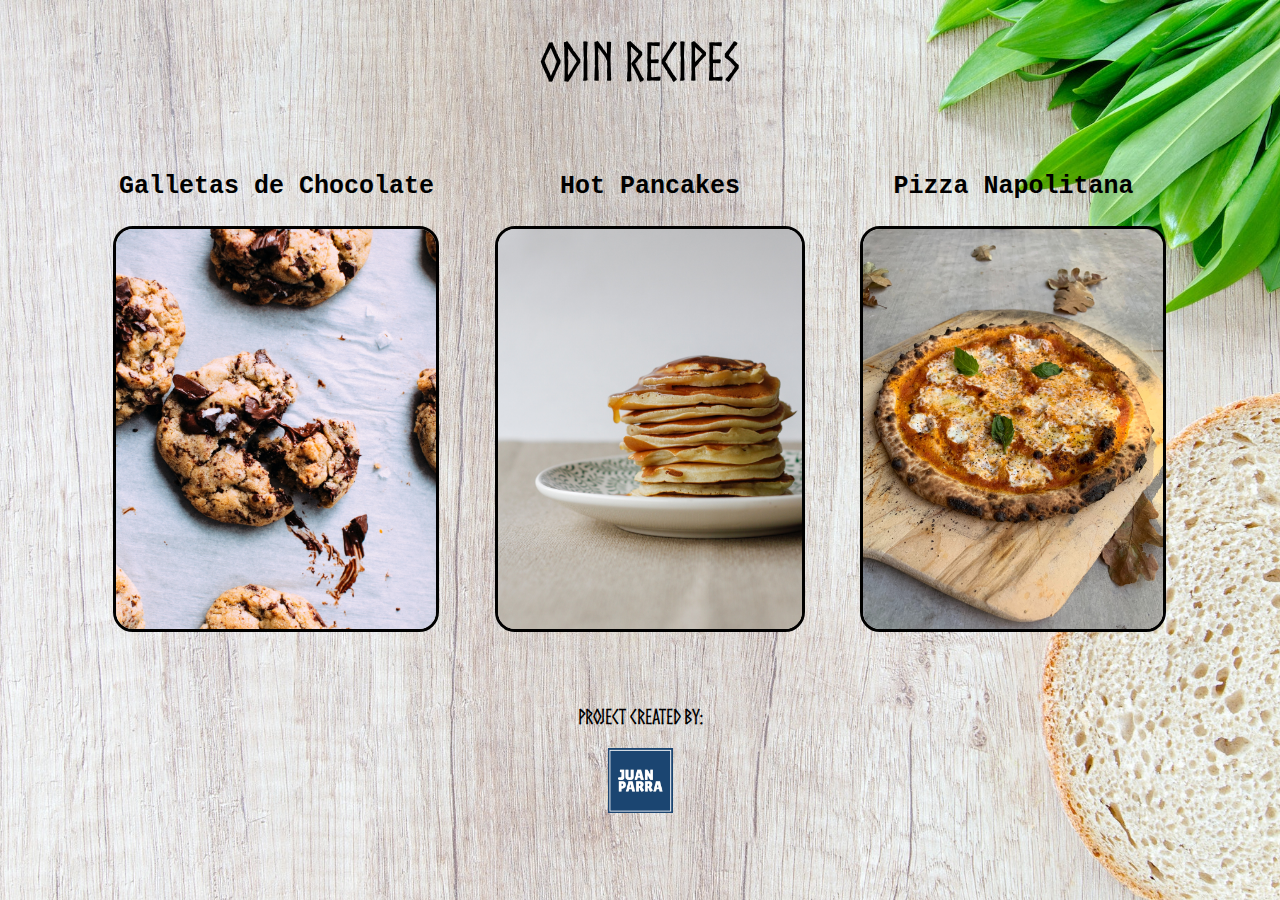
<file: index.html>
<!DOCTYPE html>
<html lang="en">
  <head>
    <meta charset="UTF-8" />
    <title>Odin Recipes by Juan Parra</title>
    <link rel="stylesheet" href="./style.css" />
    <link
      rel="icon"
      href="https://www.theodinproject.com/mstile-310x310.png"
      type="image/x-icon"
    />
  </head>

  <body>
    <div>
      <h1>Odin Recipes</h1>
      <div class="index-image-row">
        <div class="index-image-column">
          <p class="recipe-title">Galletas de Chocolate<br /></p>
          <a href="./recipes/cookies.html"
            ><img src="./img/cookies.jpg" alt="Galletas"
          /></a>
        </div>
        <div class="index-image-column">
          <p class="recipe-title">Hot Pancakes <br /></p>
          <a href="./recipes/pancakes.html"
            ><img src="./img/pancakes.jpg" alt="Pancakes"
          /></a>
        </div>
        <div class="index-image-column">
          <p class="recipe-title">Pizza Napolitana <br /></p>
          <a href="./recipes/pizza.html"
            ><img src="./img/pizza.jpg" alt="Pizza Napolitana"
          /></a>
        </div>
      </div>
    </div>
    <div class="autor">
      <p>Project created by:</p>
      <a href="https://github.com/parrajuan" target="_blank"
        ><img src="./img/juanparra-logo.png" alt="Juan Parra Logo"
      /></a>
    </div>
  </body>
</html>
</file>
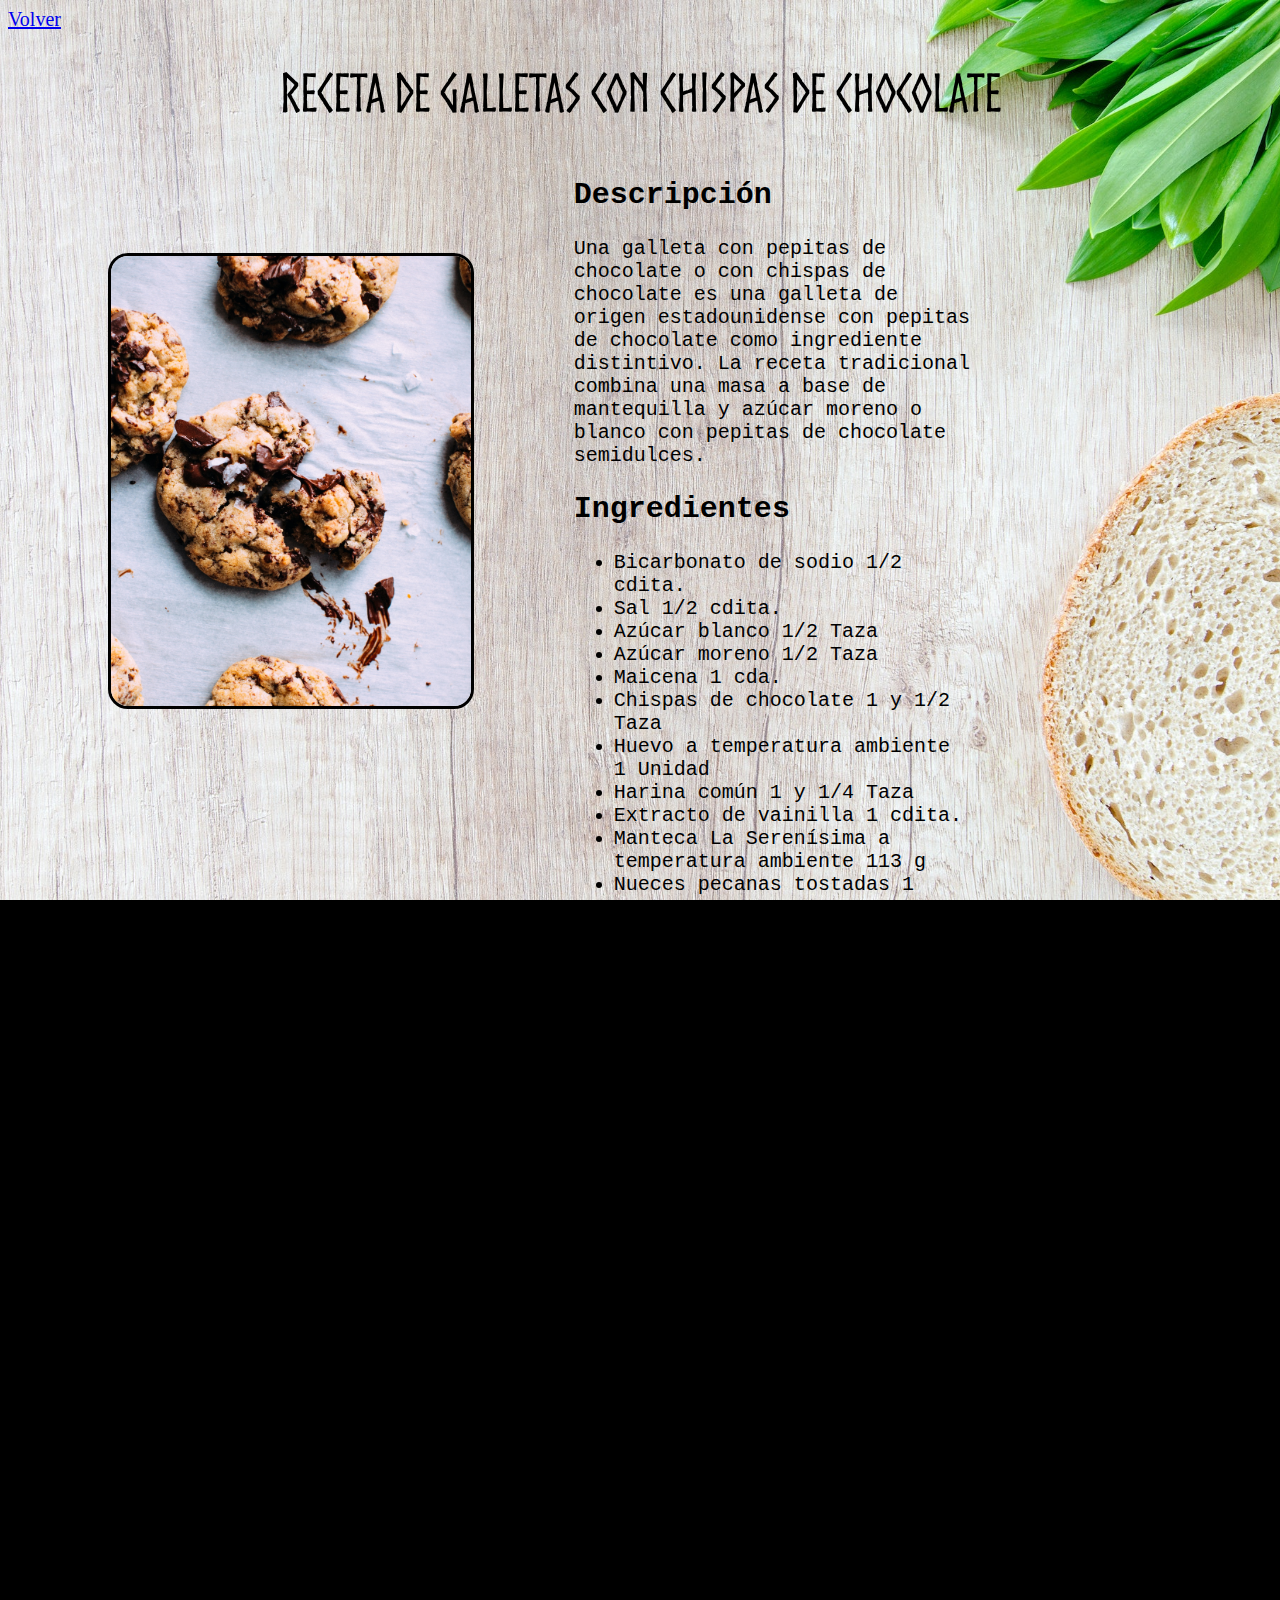
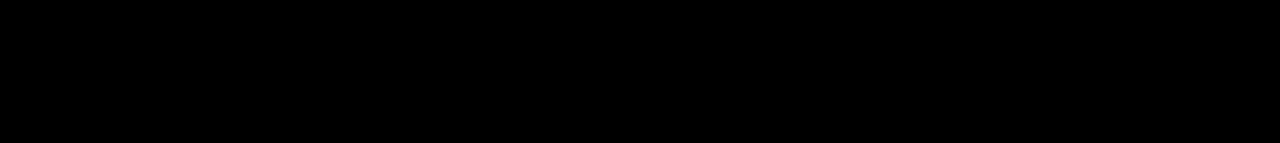
<file: recipes/cookies.html>
<!DOCTYPE html>
<html lang="en">
  <head>
    <meta charset="UTF-8" />
    <title>Odin Recipes</title>
    <link rel="stylesheet" href="../style.css" />
  </head>

  <body>
    <a href="../index.html" id="return-url">Volver</a>
    <div>
      <h1>Receta de Galletas con Chispas de Chocolate</h1>
      <div class="recipes-row">
        <div class="recipes-column">
          <img id="cookies-image" src="../img/cookies.jpg" alt="Galletas" />
        </div>
        <div class="recipes-column">
          <h2>Descripción</h2>
          <p>
            Una galleta con pepitas de chocolate o con chispas de chocolate es
            una galleta de origen estadounidense con pepitas de chocolate como
            ingrediente distintivo. La receta tradicional combina una masa a
            base de mantequilla y azúcar moreno o blanco con pepitas de
            chocolate semidulces.
          </p>
          <h2>Ingredientes</h2>
          <ul>
            <li>Bicarbonato de sodio 1/2 cdita.</li>
            <li>Sal 1/2 cdita.</li>
            <li>Azúcar blanco 1/2 Taza</li>
            <li>Azúcar moreno 1/2 Taza</li>
            <li>Maicena 1 cda.</li>
            <li>Chispas de chocolate 1 y 1/2 Taza</li>
            <li>Huevo a temperatura ambiente 1 Unidad</li>
            <li>Harina común 1 y 1/4 Taza</li>
            <li>Extracto de vainilla 1 cdita.</li>
            <li>Manteca La Serenísima a temperatura ambiente 113 g</li>
            <li>Nueces pecanas tostadas 1 Taza</li>
          </ul>
          <h2>Paso a Paso</h2>
          <ol>
            <li>
              Mezclar la manteca con el azúcar blanco y el azúcar moreno hasta
              conseguir una estructura bien cremosa que será lo que le va dará
              estructura a las galletas.
            </li>
            <li>Añadir el huevo a la mezcla.</li>
            <li>Incorporar la vainilla y mezclar bien.</li>
            <li>
              Tamizar los ingredientes secos : la harina, la maicena, el
              bicarbonato y la sal.
            </li>
            <li>
              Añadir a la mezcla de mantequilla y azúcar y remover hasta que
              esté todo integrado.
            </li>
            <li>
              Añadir las pepitas de chocolate y las nueces cortadas y con ayuda
              de dos cucharas tomar porciones de masa y hacer una bola. Dar
              forma de galleta a cada una y las reservar en la heladera durante
              1 hora.
            </li>
            <li>
              Colocar las galletas en una placa y llevar a un horno precalentado
              a 170º C durante 15-18 minutos o hasta que sus bordes estén
              dorados.
            </li>
            <li>Dejar enfriar y servir.</li>
          </ol>
        </div>
      </div>
    </div>
  </body>
</html>
</file>
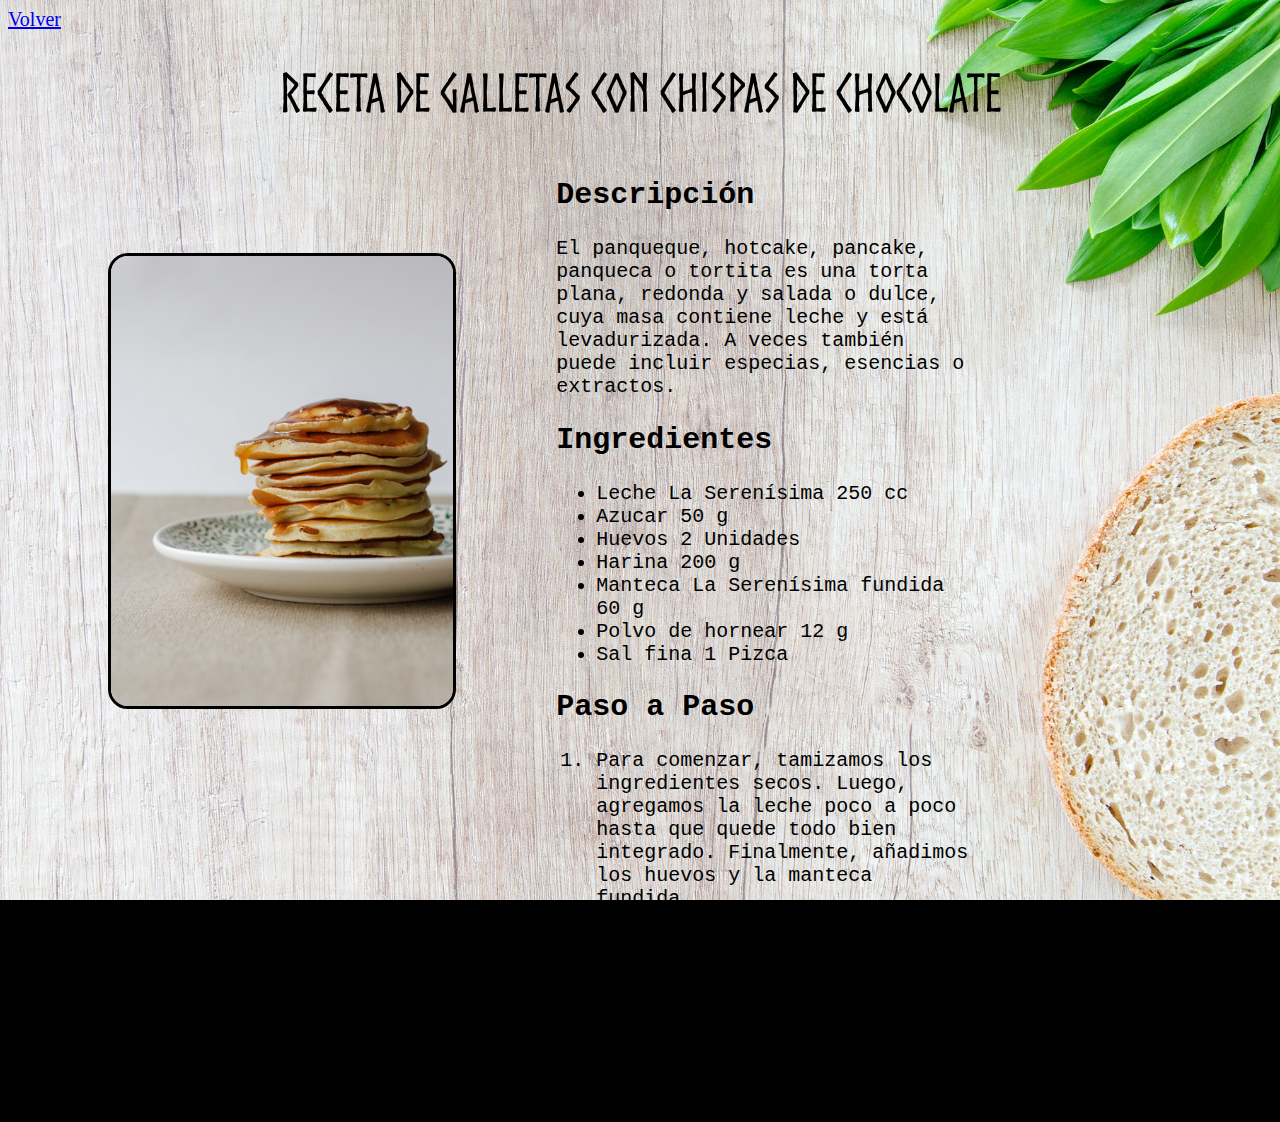
<file: recipes/pancakes.html>
<!DOCTYPE html>
<html lang="en">
  <head>
    <meta charset="UTF-8" />
    <title>Odin Recipes</title>
    <link rel="stylesheet" href="../style.css" />
  </head>

  <body>
    <a href="../index.html" id="return-url">Volver</a>
    <div>
      <h1>Receta de Galletas con Chispas de Chocolate</h1>
      <div class="recipes-row">
        <div class="recipes-column">
          <img id="cookies-image" src="../img/pancakes.jpg" alt="Pancakes" />
        </div>
        <div class="recipes-column">
          <h2>Descripción</h2>
          <p>
            El panqueque, hotcake, pancake, panqueca o tortita es una torta
            plana, redonda y salada o dulce, cuya masa contiene leche y está
            levadurizada. A veces también puede incluir especias, esencias o
            extractos.
          </p>
          <h2>Ingredientes</h2>
          <ul>
            <li>Leche La Serenísima 250 cc</li>
            <li>Azucar 50 g</li>
            <li>Huevos 2 Unidades</li>
            <li>Harina 200 g</li>
            <li>Manteca La Serenísima fundida 60 g</li>
            <li>Polvo de hornear 12 g</li>
            <li>Sal fina 1 Pizca</li>
          </ul>
          <h2>Paso a Paso</h2>
          <ol>
            <li>
              Para comenzar, tamizamos los ingredientes secos. Luego, agregamos
              la leche poco a poco hasta que quede todo bien integrado.
              Finalmente, añadimos los huevos y la manteca fundida.
            </li>
            <li>Dejamos reposar la masa durante 30 minutos.</li>
            <li>
              Pasado ese tiempo, cocinamos en una sartén de un lado. Volteamos.
            </li>
            <li>
              Servimos tibios con el jarabe de arce y cream cheese o cubitos de
              manteca.
            </li>
          </ol>
        </div>
      </div>
    </div>
  </body>
</html>
</file>
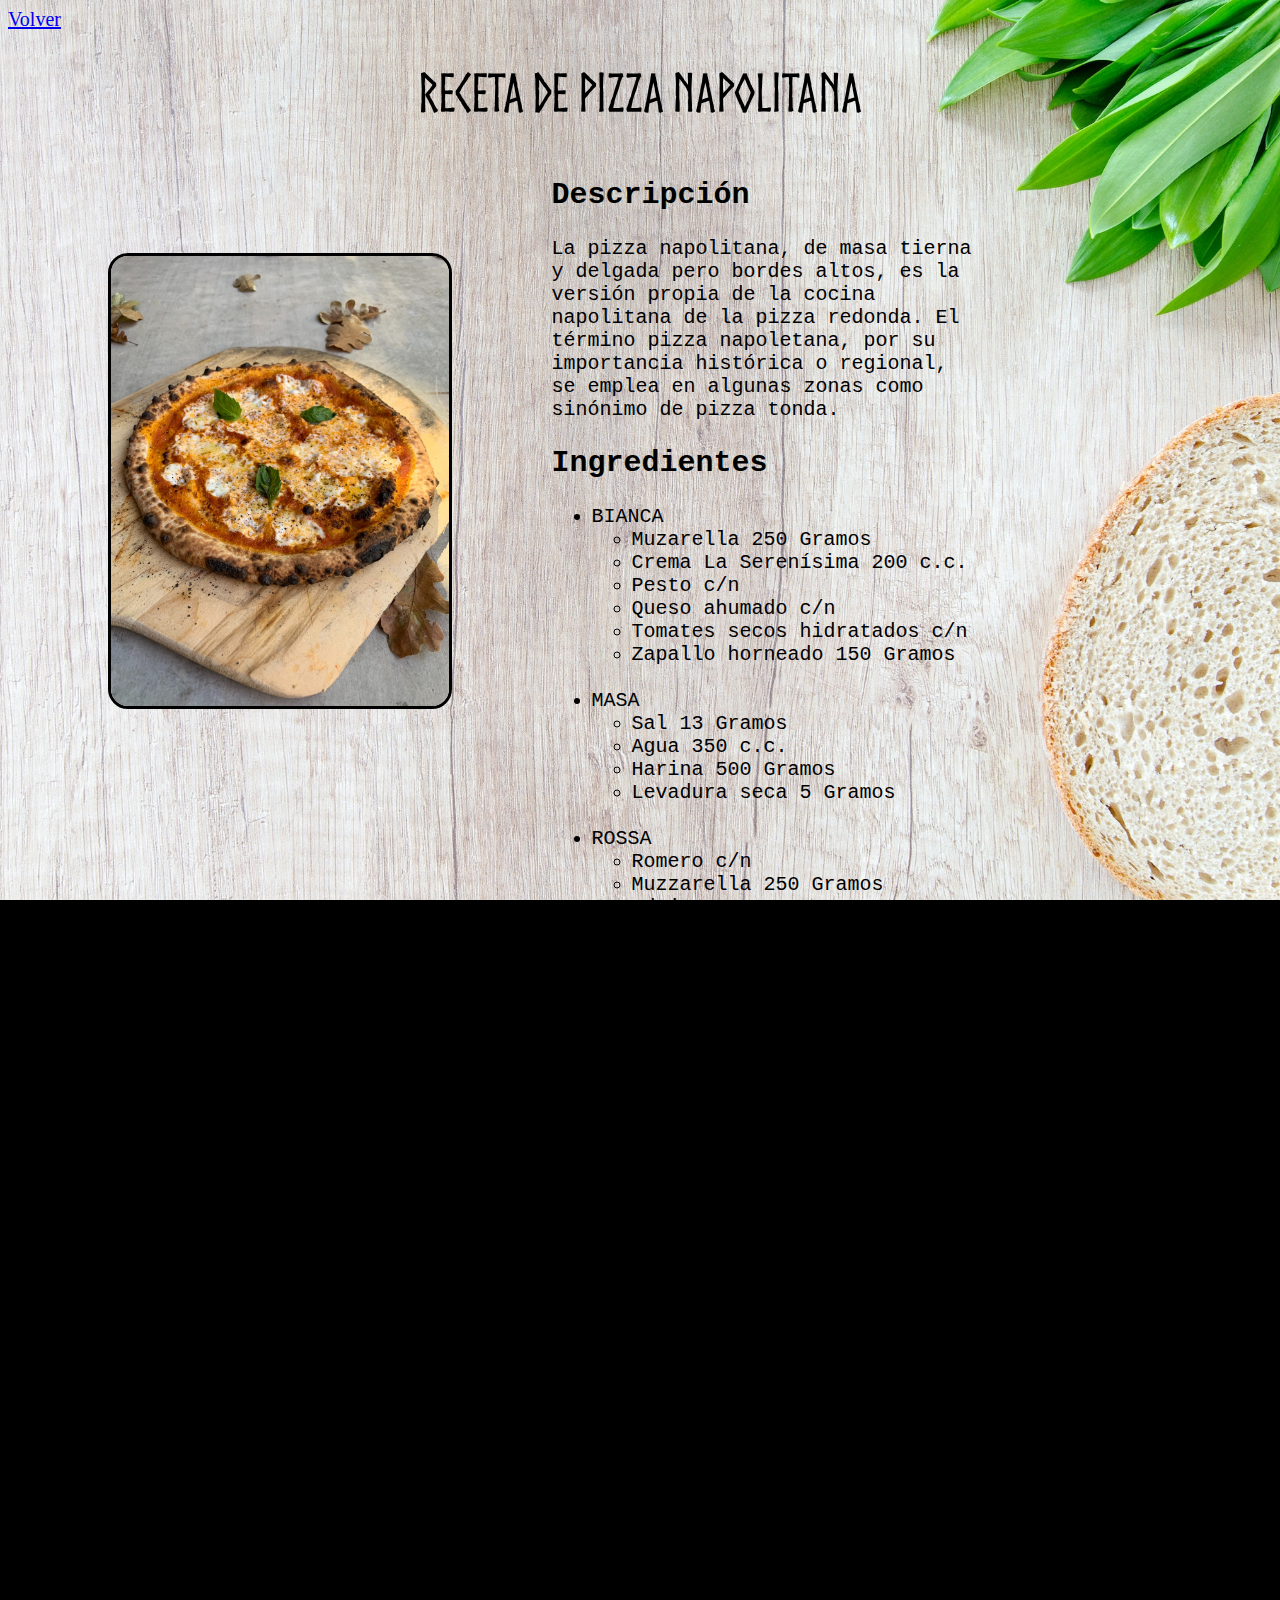
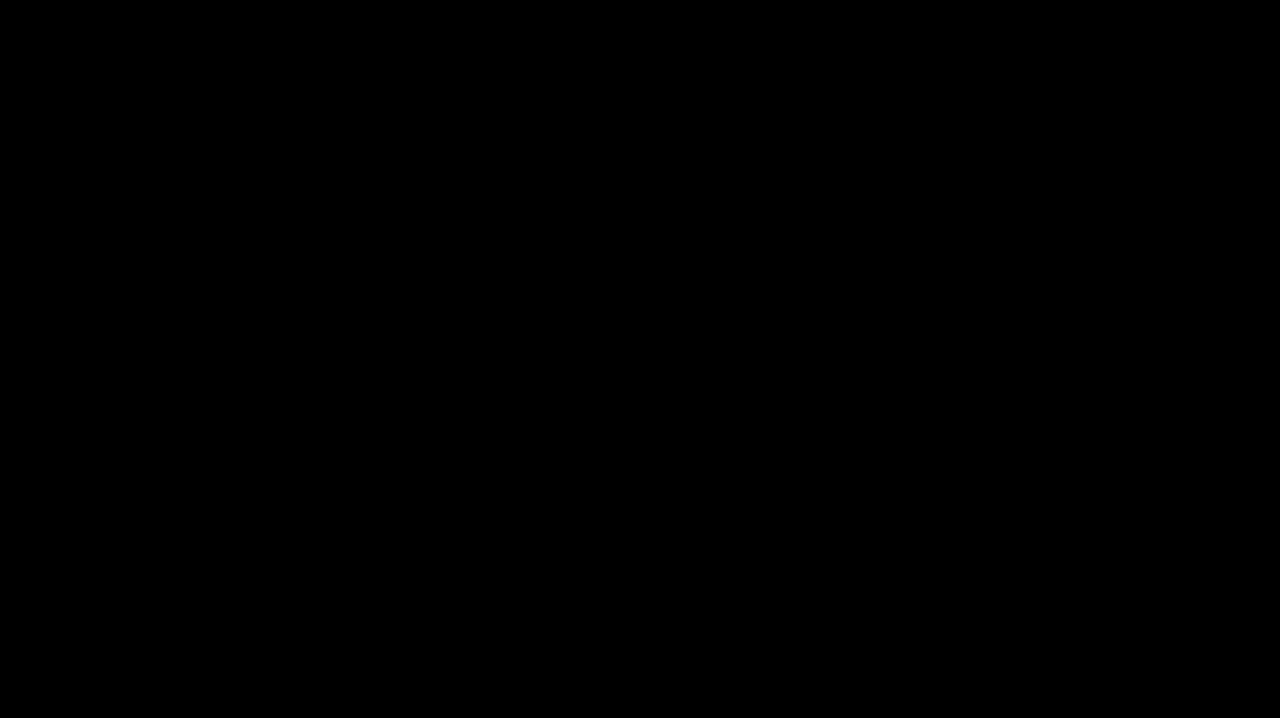
<file: recipes/pizza.html>
<!DOCTYPE html>
<html lang="en">
  <head>
    <meta charset="UTF-8" />
    <title>Odin Recipes</title>
    <link rel="stylesheet" href="../style.css" />
  </head>

  <body>
    <a href="../index.html" id="return-url">Volver</a>
    <div>
      <h1>Receta de Pizza Napolitana</h1>
      <div class="recipes-row">
        <div class="recipes-column">
          <img id="cookies-image" src="../img/pizza.jpg" alt="Pizza" />
        </div>
        <div class="recipes-column">
          <h2>Descripción</h2>
          <p>
            La pizza napolitana, de masa tierna y delgada pero bordes altos, es
            la versión propia de la cocina napolitana de la pizza redonda. El
            término pizza napoletana, por su importancia histórica o regional,
            se emplea en algunas zonas como sinónimo de pizza tonda.
          </p>
          <h2>Ingredientes</h2>
          <ul>
            <li>BIANCA</li>
            <ul>
              <li>Muzarella 250 Gramos</li>
              <li>Crema La Serenísima 200 c.c.</li>
              <li>Pesto c/n</li>
              <li>Queso ahumado c/n</li>
              <li>Tomates secos hidratados c/n</li>
              <li>Zapallo horneado 150 Gramos <br /><br /></li>
            </ul>
            <li>MASA</li>
            <ul>
              <li>Sal 13 Gramos</li>
              <li>Agua 350 c.c.</li>
              <li>Harina 500 Gramos</li>
              <li>Levadura seca 5 Gramos <br /><br /></li>
            </ul>
            <li>ROSSA</li>
            <ul>
              <li>Romero c/n</li>
              <li>Muzzarella 250 Gramos</li>
              <li>Nduja 100 Gramos</li>
              <li>Papas precocidas 100 Gramos</li>
              <li>Salsa de tomate 200 Gramos</li>
            </ul>
          </ul>
          <h2>Paso a Paso</h2>
          <ul>
            <li>MSASA</li>
            <ol>
              <li>En un bowl mezclar agua, sal y disolver.</li>
              <li>Añadir levadura seca, revolver e incorporar harina.</li>
              <li>
                Trabajar con las manos hasta integrar los ingredientes sin
                amasar.
              </li>
              <li>
                Dejar reposar tapada por 20 minutos y retirar del bowl y amasar
                hasta formar un bollo liso.
              </li>
              <li>Dejar levar en bowl tapado por 90 minutos.</li>
              <li>
                Transcurrido el tiempo dividir en 3, formar bollos y colocar en
                placa con harina en la basetapado con papel film.
              </li>
              <li>Dejar levar en heladera por 24 hs.</li>
              <li>Retirar el bollo y espolvorear con semolín.</li>
              <li>
                Con los dedos de afuera hacia el centro marcar el borde sin
                apretarlo. <br /><br />
              </li>
            </ol>
            <li>PIZZA BIANCA</li>
            <ol>
              <li>
                Dar forma a la pizza y colocar en la superficie crema, muzarella
                rallada, zapallo asado, tomates secos hidratados, queso ahumado
                rallado y terminar con hilos de pesto.
              </li>
              <li>
                Cocinar en horno de barro a 450° C por 90 segundos girándola a
                mitad de cocción. <br /><br />
              </li>
            </ol>
            <li>PIZZA ROSSA</li>
            <ol>
              <li>
                Dar forma a la pizza y colocar en la superficie salsa de
                tomates, muzarella rallada, nduja en trozos, rodajas finas de
                papa precocidas, hojas de romero y un chorrito de aceite de
                oliva.
              </li>
              <li>
                Cocinar en horno de barro a 450° C por 90 segundos girándola a
                mitad de cocción.
              </li>
            </ol>
          </ul>
        </div>
      </div>
    </div>
  </body>
</html>
</file>
<file: style.css>
html {
  width: 100%;
  height: auto;
  background: url(./img/background-index.jpg) no-repeat center center fixed #000;
  -webkit-background-size: cover;
  -moz-background-size: cover;
  -o-background-size: cover;
  background-size: cover;
}

#return-url {
  font-size: 20px;
}

h1 {
  font-family: "Norse";
  text-align: center;
  font-weight: bold;
  font-size: 50px;
}

.recipe-title {
  font-family: "Courier New", Courier, monospace;
  text-align: center;
  font-weight: bold;
  font-size: 25px;
  margin-top: 0;
}

/*
.recipe-title {
  font-family: "Norse";
  text-align: center;
  font-weight: bold;
  font-size: 25px;
  margin-top: 0;
}
*/

.index-image-row {
  display: flex;
  flex-direction: row;
  justify-content: space-evenly;
  align-items: center;
  padding: 50px;
}

.index-image-row img {
  height: 400px;
  width: auto;
  border: solid black;
  border-radius: 20px;
  position: relative;
}

.index-image-column:hover img {
  transform: scale(1.1);
  box-shadow: 0 0 10px rgba(0, 0, 0, 0.5);
  cursor: pointer;
  transition-property: all;
  transition-duration: 0.3s;
  transition-timing-function: ease;
}

/* Cookies, Pancakes & Pizza HTML files */

.recipes-row {
  display: flex;
  margin-right: 300px;
}

.recipes-column img {
  height: 450px;
  width: auto;
  border: solid black;
  border-radius: 20px;
  margin-top: 100px;
}

.recipes-column {
  flex: auto;
  font-family: "Courier New", Courier, monospace;
  font-size: 20px;
  margin-left: 100px;
  font-weight: 1000px;
}

/* import Norse font */
@font-face {
  font-family: "Norse";
  src: url(./resources/Norse.otf);
}

/* Juan Parra logo properties */
.autor img {
  height: 65px;
  width: auto;
}

.autor {
  font-family: "Norse";
  font-weight: bold;
  font-size: 20px;
  text-align: center;
  margin-bottom: 0;
}
</file>
